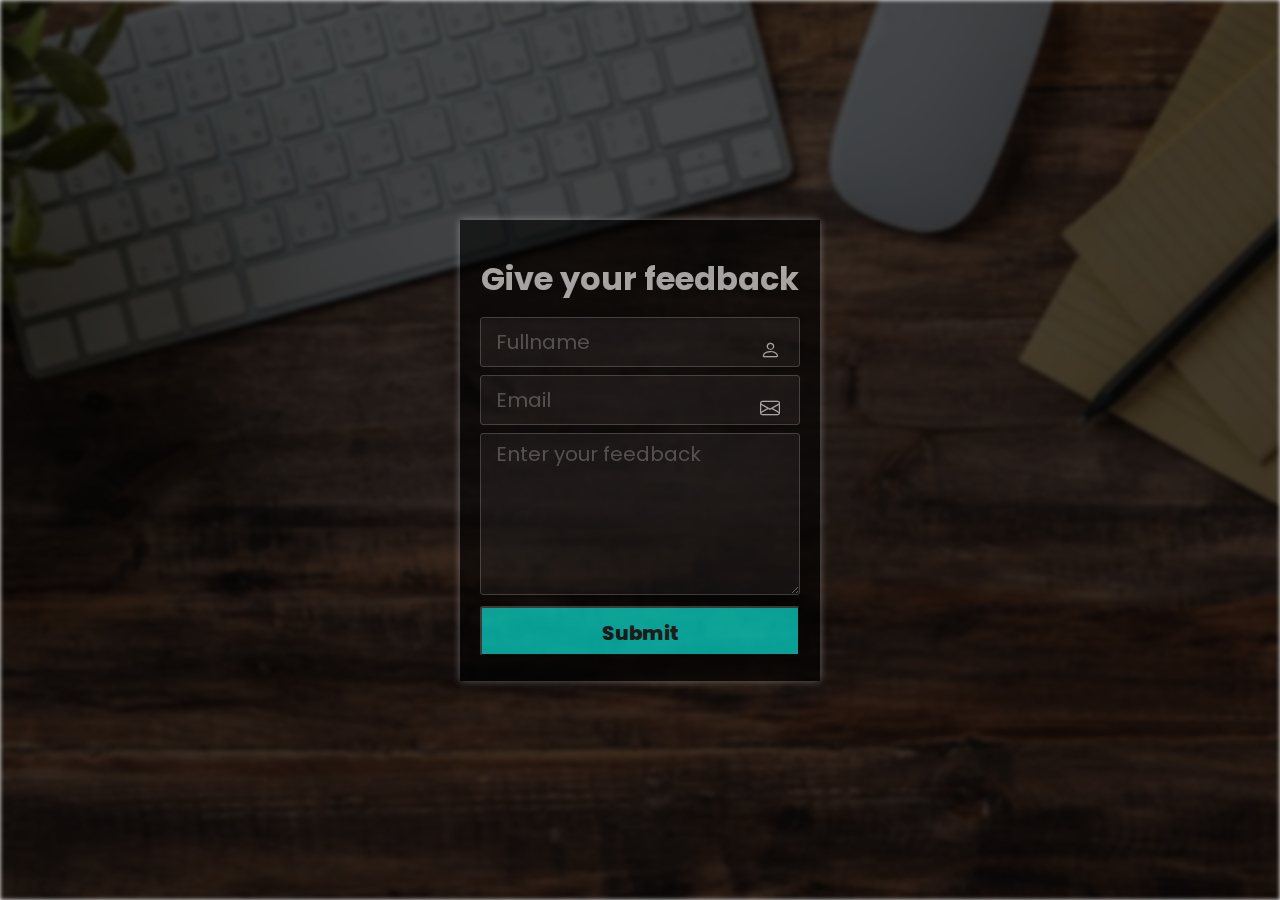
<file: HCI2- API/index.html>
<!DOCTYPE html>
<html lang="en">
<head>
  <meta charset="UTF-8" />
  <meta name="viewport" content="width=device-width, initial-scale=1.0" />
  <link rel="stylesheet" href="assets/style.css">
    <link rel="stylesheet" href="https://cdn.jsdelivr.net/npm/bootstrap-icons@1.10.5/font/bootstrap-icons.css">
    <link rel="icon" href="assets/human.png">
  <title>Feedback Form</title>
</head>
<body>
    <section></section><!--For Background Image  -->
    <div class="container">
        <form>
            <h1>Give your feedback</h1>
             <div class="id">
                <input type="text" id="fullname" placeholder="Fullname" required>
                <i class="bi bi-person"></i>
            </div>
            <div class="id">
                <input type="email" id="email" placeholder="Email"/>
                <i class="bi bi-envelope"></i>
            </div>
            <textarea cols="15" rows="5" placeholder="Enter your feedback" required></textarea>
            <p id="result"></p>
            <div class="id">
                <button type="button" onclick="checkEmail()" style="width: 200px; height: 50px; font-size: 20px; background-color: #00fff0;     color: #222;
                padding: 10px 37%;
                width: 100%;
                font-size: 20px;
                font-weight: 800;
                cursor: pointer;
                border-radius: 3px;
                text-decoration: none;">Submit</button>
            </div>
        </form>
        <script>
          function checkEmail() {
            let email = document.getElementById("email").value;
            const options = {
              method: "GET",
              headers: {
                'X-RapidAPI-Key': '9b9f9b8cf4msh0c3c6ee0f646b1ep1c99e9jsn7069fcd07777',
                'X-RapidAPI-Host': 'validect-email-verification-v1.p.rapidapi.com'
              },
            };
          
            fetch(`https://validect-email-verification-v1.p.rapidapi.com/v1/verify?email=${email}`, options)
              .then((response) => response.json())
              .then((data) => {
                console.log(data); // Log the response for debugging
                if (data.status === "valid") {
                  // Redirect to another page if email is valid
                  window.location.href = "contact.html";
                } else {
                  document.getElementById("result").innerHTML = "Invalid email";
                }
              })
              .catch((error) => {
                console.error('Error:', error);
                document.getElementById("result").innerHTML = "Error occurred";
              });
          }
          </script>
          
</body>
</html>
</file>
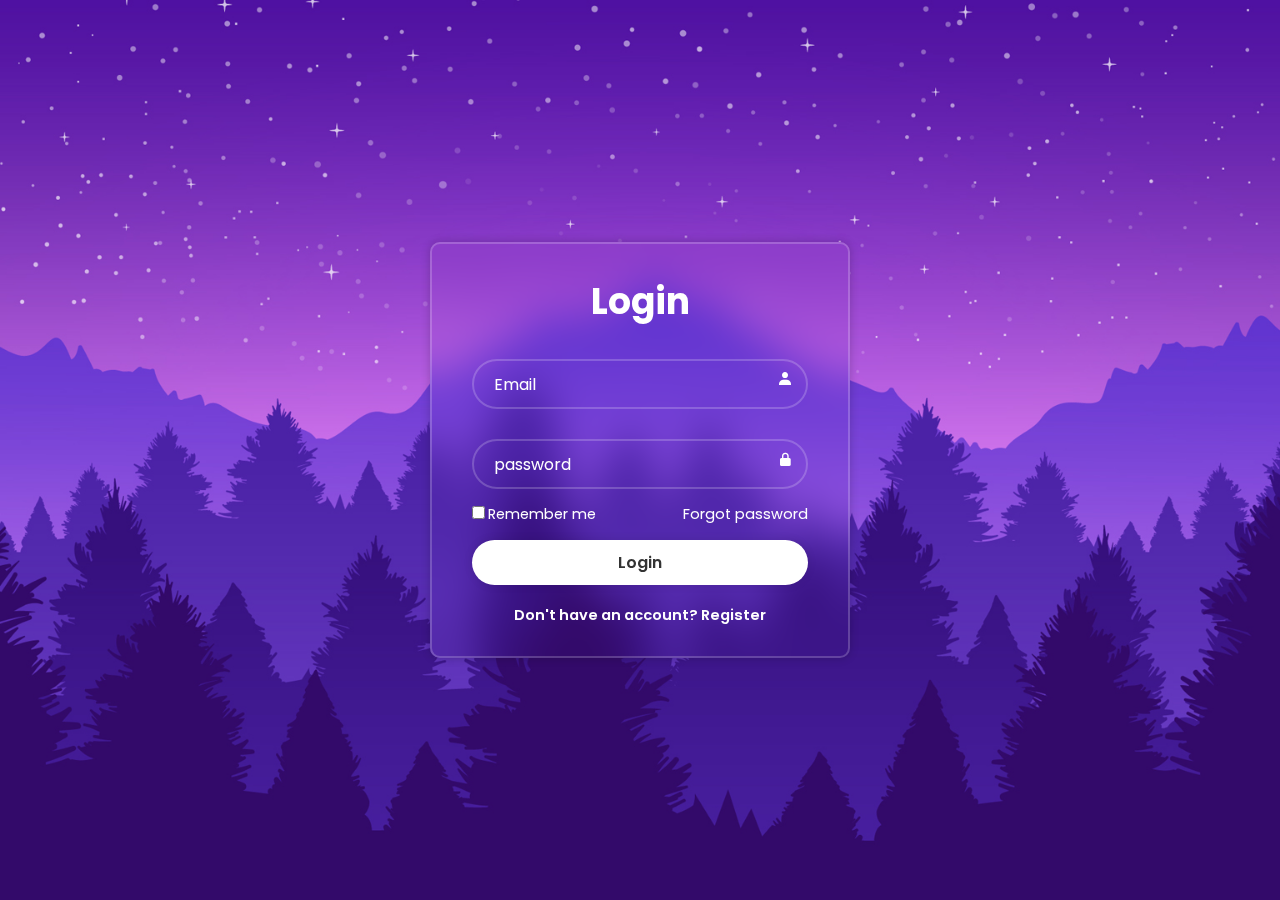
<file: HCI2-API LOGIN/index.html>
<html lang="en">
<head>
    <meta charset="UTF-8">
    <meta name="viewport" content="width=device-width, initial-scale=1.0">
    <title>Document</title>
    <link rel="stylesheet" href="css/style.css">
    <link href='https://unpkg.com/boxicons@2.1.4/css/boxicons.min.css' rel='stylesheet'>
</head>
<body>
    <div class="wrapper">
        <form action="">
            <h1>Login</h1>
            <div class="input-box">
                <input type="email" id="email" placeholder="Email">
                <i class='bx bxs-user'></i>
            </div>
            <p id="result"></p>
            <div class="input-box">
                <input type="password" placeholder="password">
                <i class='bx bxs-lock-alt'></i>
            </div>
            <div class="remember-forgot ">
                <label><input type="checkbox" placeholder="checkbox">Remember me</label>
                <a href="#">Forgot password</a>
            </div>
            <button type="button" onclick="checkEmail()" class="btn">Login</button>

            <div class="register-link">
                <p>Don't have an account? <a href="#">Register</a></p>
            </div>
        </form>
    </div>
    <script>
        function checkEmail() {
          let email = document.getElementById("email").value;
          const options = {
            method: "GET",
            headers: {
              'X-RapidAPI-Key': '9b9f9b8cf4msh0c3c6ee0f646b1ep1c99e9jsn7069fcd07777',
              'X-RapidAPI-Host': 'validect-email-verification-v1.p.rapidapi.com'
            },
          };
        
          fetch(`https://validect-email-verification-v1.p.rapidapi.com/v1/verify?email=${email}`, options)
            .then((response) => response.json())
            .then((data) => {
              console.log(data); // Log the response for debugging
              if (data.status === "valid") {
                // Redirect to another page if email is valid
                window.location.href = "home.html";
              } else {
                document.getElementById("result").innerHTML = "Invalid email";
              }
            })
            .catch((error) => {
              console.error('Error:', error);
              document.getElementById("result").innerHTML = "Error occurred";
            });
        }
        </script>
</body>
</html>
</file>
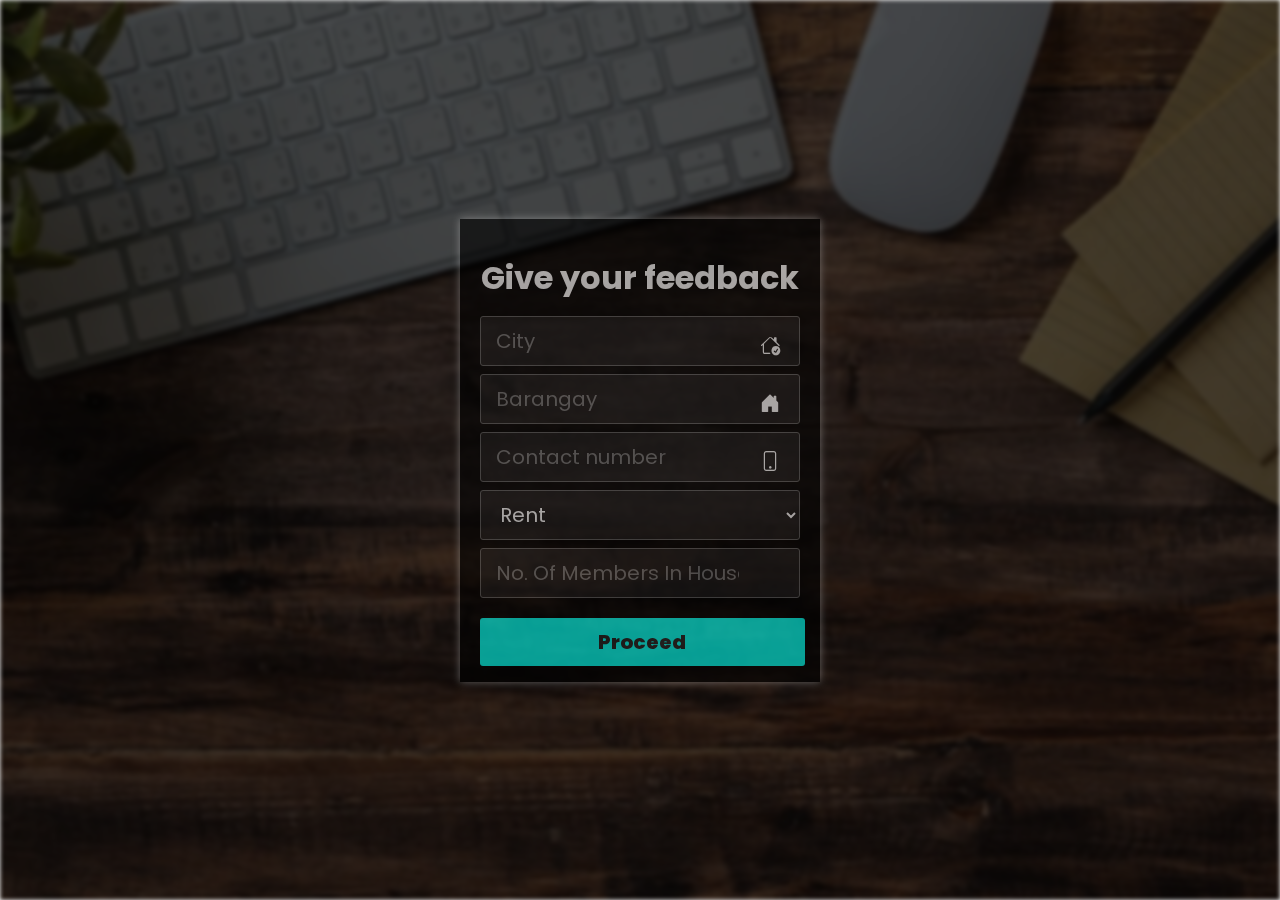
<file: HCI2- API/contact.html>
<html lang="en">
<head>
    <meta charset="UTF-8">
    <meta http-equiv="X-UA-Compatible" content="IE=edge">
    <meta name="viewport" content="width=device-width, initial-scale=1.0">
    <link rel="stylesheet" href="assets/style.css">
    <link rel="stylesheet" href="https://cdn.jsdelivr.net/npm/bootstrap-icons@1.10.5/font/bootstrap-icons.css">
    <link rel="icon" href="assets/human.png">
    <title>Feedback form</title>
</head>
<body>
    <section></section>
    <div class="container">
        <form>
            <h1>Give your feedback</h1>
             <div class="id">
                <input type="text" placeholder="City">
                <i class="bi bi-house-check"></i>
            </div>
            <div class="id">
                <input type="text" placeholder="Barangay">
                <i class="bi bi-house-door-fill"></i>
            </div>
            <div class="id">
                <input type="number" placeholder="Contact number" maxlength="11">
                <i class="bi bi-phone"></i>
            </div>
          
            <div class="id">
                <select name="Ownership" placeholder="Ownership">
                    <option value="Rent">Rent</option>
                    <option value="Own">Own</option>
            </div>
            <div class="id">
                <input type="number" placeholder="No. Of Members In Household">
            </div>
            <br>
            <a href="proceed.html">Proceed</a>
           
        </form>



</body>
</html>
</file>
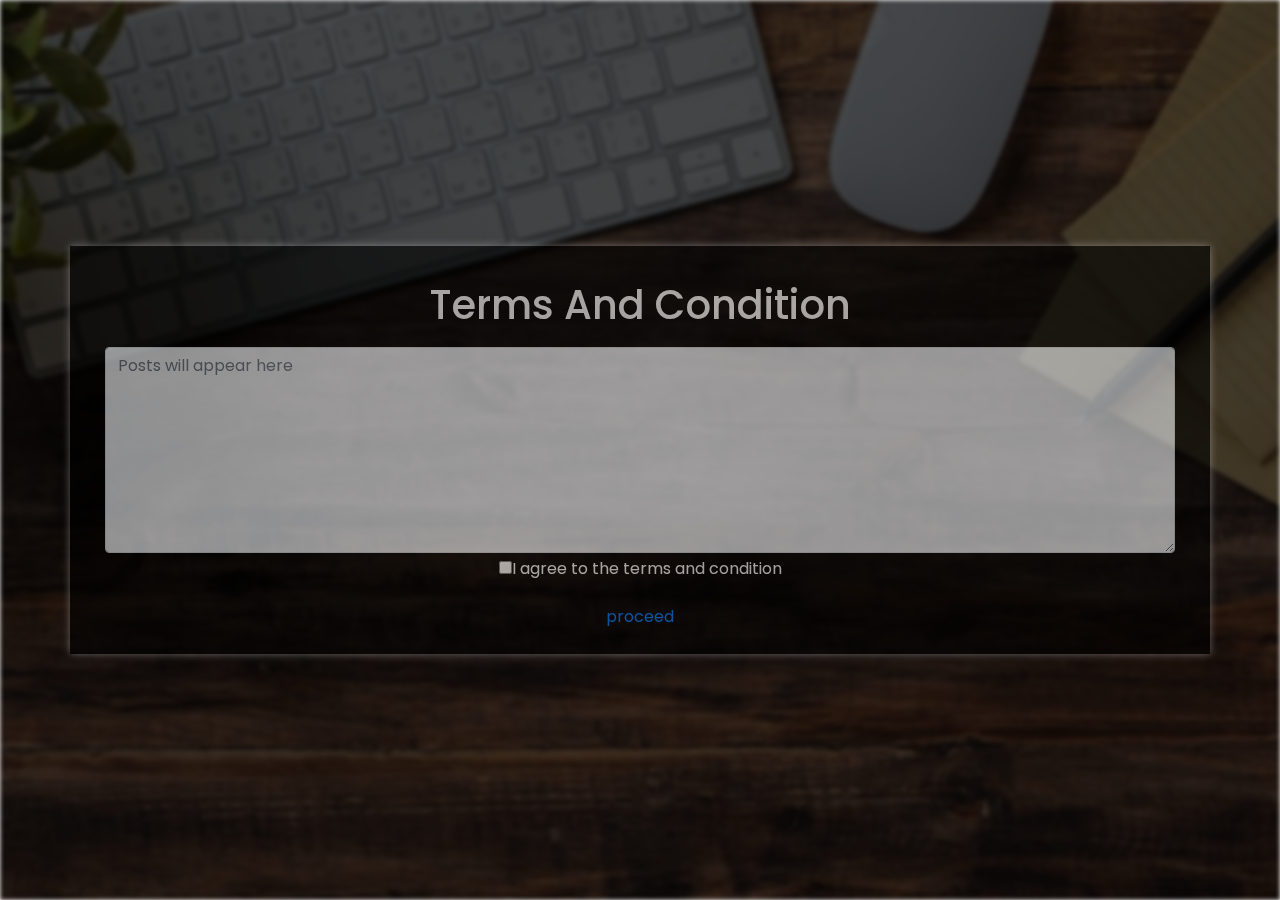
<file: HCI2- API/proceed.html>
<!DOCTYPE html>
<html lang="en">

<head>
  <meta charset="UTF-8">
  <meta name="viewport" content="width=device-width, initial-scale=1.0">
  <title>Simple load post using api</title>
  <link rel="stylesheet" href="assets/style2.css">
  <link rel="stylesheet" href="https://cdn.jsdelivr.net/npm/bootstrap-icons@1.10.5/font/bootstrap-icons.css">
  <link rel="icon" href="assets/human.png">
  <link rel="stylesheet" href="https://stackpath.bootstrapcdn.com/bootstrap/4.3.1/css/bootstrap.min.css">
</head>

<body>
  <section></section>
<div class="container">
    
    <form>
        <div class="id">
            <h1>Terms And Condition</h1>
            <textarea cols="5" rows="8" placeholder="Posts will appear here" class="form-control" id="postList" disabled></textarea>
        </div>
        <div class="id">
            <input type="checkbox" id="checkbox">I agree to the terms and condition</div><br>
            <a href="index.html">proceed</a>
        </div>
    </form>
</div>


  <script src="https://code.jquery.com/jquery-3.3.1.min.js"></script>
  <script src="https://stackpath.bootstrapcdn.com/bootstrap/4.3.1/js/bootstrap.min.js"></script>

  <script>
    $(document).ready(function() {
      loadPosts(); // Call loadPosts() when the document is ready
    });

    async function loadPosts() {
      const response = await fetch('https://jsonplaceholder.typicode.com/posts');
      const posts = await response.json();

      const postList = document.getElementById('postList');

      // Clear the textarea before appending posts
      postList.value = '';

      posts.forEach(post => {
        // Append each post title to the textarea
        postList.value += post.title + '\n';
      });
    }
  </script>

</body>

</html>
</file>
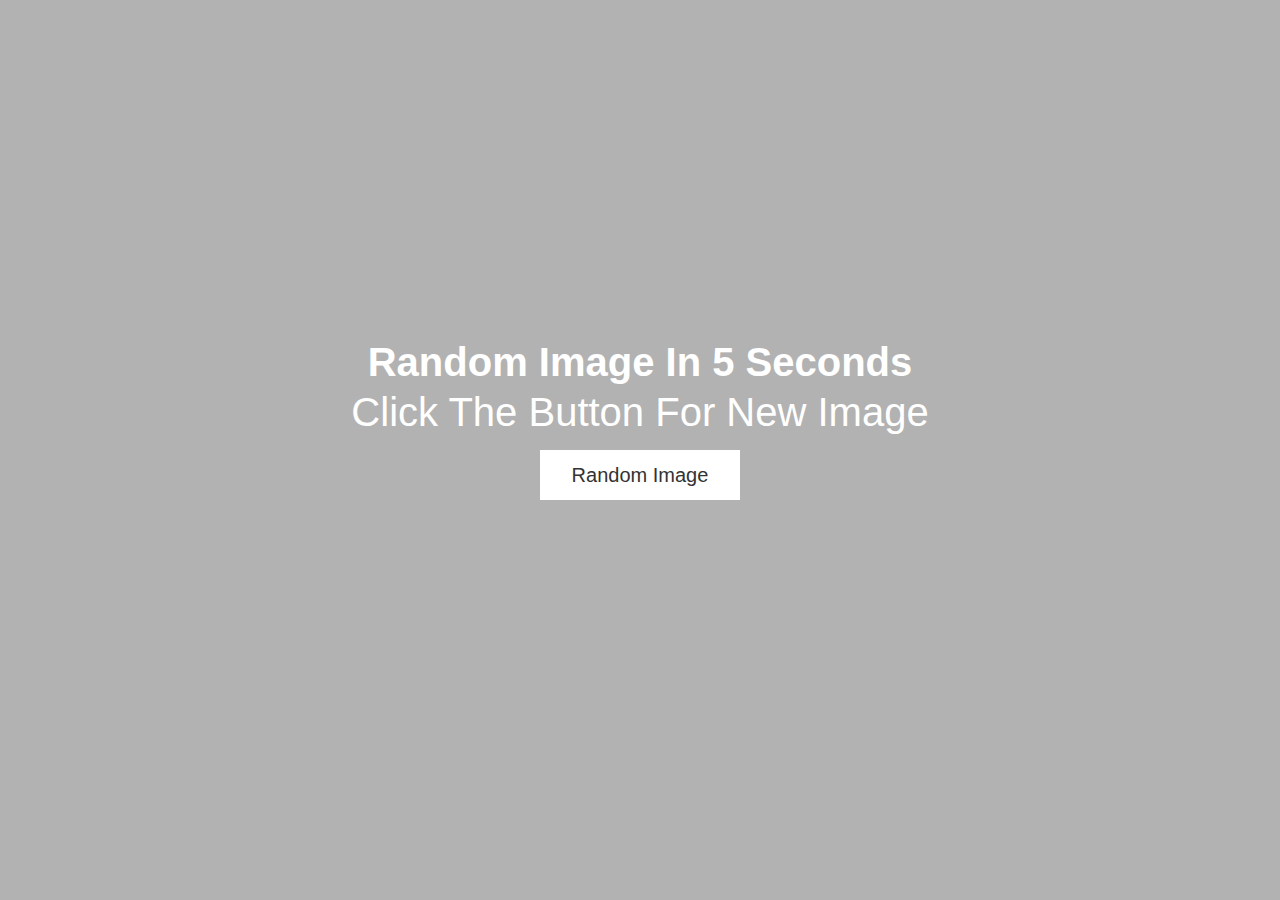
<file: HCI2-API LOGIN/home.html>
<html lang="en">
<head>
    <meta charset="UTF-8">
    <meta name="viewport" content="width=device-width, initial-scale=1.0">
    <link rel="stylesheet" href="css/custom.css">
    <title>Document</title>
</head>
<body>
    <div class="container">
        <div class="content">
            <h3>Random image in 5 Seconds</h3>
            <p>Click the button for new image</p>
            <button onclick="refresh()">random image</button>

        </div>






    </div>
    <script>
        function refresh(){
            window.location.reload()
        }
        setInterval(refresh, 5000);

    </script>
</body>
</html>
</file>
<file: HCI2- API/assets/style.css>
@import url('https://fonts.googleapis.com/css2?family=Poppins&display=swap');
*{
    margin: 0;
    padding: 0;
    font-family: 'Poppins',sans-serif;
    box-sizing: border-box;
    outline: none;
    color: #ffff;
}
/* Para sa background image */
section{
    position: absolute;
    height: 100%;
    width: 100%;
    background:url(img_1.jpg);
    background-size: cover; /*para di magbalik2 and image background*/
    background-position: center;
    filter: blur(2px) brightness(30%);
}
/* Para Macentered iyang Forms */
body{
    display: flex;
    min-height: 100vh;
    align-items: center;
    justify-content: center;
}
/* Design para sa box ug sa overall container para maemphasize ang forms*/
.container{
    width: 360px;
    background: #000;
    box-shadow: 0 0 8px rgba(250, 250, 250, 0.6);
    opacity: 0.6;
}
.container form {
    width: 100%;
    text-align: center;
    padding: 25px 20px;
}
form h1{
    padding: 10px 0;
}
form .id{
    position: relative;
}
.id i{
    position: absolute;
    font-size: 20px;
    top: 40%;
    right: 10px;
    transform: translate(-50%);
}
form input{
    width: 100%;
    height: 50px;
    margin: 4px 0;
    border: 1px solid #5c5c5c;
    border-radius: 3px;
    background: #181717;
    padding: 0 15px;
    padding-right: 45px;
    font-size: 20px;
}
form textarea{
    padding: 5px 15px;
    border: 1px solid #5c5c5c;
    border-radius: 3px;
    background: #181717;
    font-size: 20px;
    width: 100%;
    margin: 4px 0;
}
form a {
    margin-top: 10px;
    border: none;
    background: #00fff0;
    color: #222;
    padding: 10px 37%;
    width: 100%;
    font-size: 20px;
    font-weight: 800;
    cursor: pointer;
    border-radius: 3px;
    text-decoration: none;
}
form select {
    width: 100%;
    height: 50px;
    margin: 4px 0;
    border: 1px solid #5c5c5c;
    border-radius: 3px;
    background: #181717;
    padding: 0 15px;
    padding-right: 45px;
    font-size: 20px;
}
/* Para sa outline sa each form */
form input:focus,
form textarea:focus{
    border: 1px solid #00fff0;
    color: #00fff0;
    transition: all 0.3s ease;
}
/* Para mucolor ang placeholder ug muoutline */
form input:focus::placeholder,
form textarea:focus::placeholder{
    padding-left: 4px;
    color: #00fff0;
    transition: all 0.3s ease;
}
/* para mucolor ug dungan ang icons sa placeholder */
form input:focus + i{
    color: #00fff0;
    transition: all 0.3s ease;
}
</file>
<file: HCI2-API LOGIN/css/style.css>
@import url("https://fonts.googleapis.com/css2?family=Poppins:wght@300;400;500;600;700;800;900&display=swap");

*{
    margin: 0;
    padding: 0;
    box-sizing: border-box;
    font-family: "Poppins", sans-serif;
}

body{
    display: flex;
    justify-content: center;
    align-items: center;
    min-height:100vh;
    background: url('img.jpg') no-repeat;
    background-size: cover;
    background-position: center;
}
.wrapper{
    width:420px;
    background: transparent;    
    border: 2px solid rgba(255, 255, 255, .2);
    backdrop-filter: blur(20px);
    color:#fff;
    border-radius: 10px;
    padding: 30px 40px;
    box-shadow: 0 0 10px rgba(0,0,0, .2);
}.wrapper h1{
    font-size: 36px;
    text-align: center;
}

.wrapper .input-box{
    width:100%;
    height:50px;
    margin: 30px 0;
}
.input-box input{
    width:100%;
    height:100%;
    background: transparent;
    border: none;
    outline: none;
    border: 2px solid rgba(255, 255, 255, .2);
    border-radius: 40px;
    font-size: 16px;
    color:#fff;
    padding: 20px 45px 20px 20px;
}
.input-box input::placeholder{
    color:#fff;
}
.input-box i{
    position: absolute;
    right:55px;
    margin-top: 20px;
    transform: translateY(-50%);
}
.wrapper .remember-forgot {
    display: flex;
    justify-content: space-between;
    font-size: 14.5px;
    margin: -15px 0 15px;
}
.remember-forgot label input {
    accent-color: #fff;
    margin-right:3px;
}
.remember-forgot a{
    color:#fff;
    text-decoration: none;
}
.remember-forgot a:hover{
    text-decoration: underline;
}
.wrapper .btn{
    width: 100%;
    height: 45px;
    background: #fff;
    border: none;
    outline: none;
    border-radius: 40px ;
    box-shadow: 0 0 10px rgba(0,0,0, .1);
    cursor: pointer;
    font-size: 16px;
    color: #333;
    font-weight: 600;
}
.wrapper .register-link{
    font-size: 14.5px;
    text-align: center;
    margin-top: 20px;
}
.register-link{
    color: #fff;
    text-decoration: none;
    font-weight: 600;
}
.register-link p a{
    color: #fff;
    text-decoration: none;
    font-weight: 600;
}
.register-link p a:hover{
    text-decoration:underline;
}
</file>
<file: HCI2- API/assets/style2.css>
@import url('https://fonts.googleapis.com/css2?family=Poppins&display=swap');
*{
    margin: 0;
    padding: 0;
    font-family: 'Poppins',sans-serif;
    box-sizing: border-box;
    outline: none;
    color: #ffff;
}
/* Para sa background image */
section{
    position: absolute;
    height: 100%;
    width: 100%;
    background:url(img_1.jpg);
    background-size: cover; /*para di magbalik2 and image background*/
    background-position: center;
    filter: blur(2px) brightness(30%);
}
/* Para Macentered iyang Forms */
body{
    display: flex;
    min-height: 100vh;
    align-items: center;
    justify-content: center;
}
/* Design para sa box ug sa overall container para maemphasize ang forms*/
.container{
    width: 360px;
    background: #000;
    box-shadow: 0 0 8px rgba(250, 250, 250, 0.6);
    opacity: 0.6;
}
.container form {
    width: 100%;
    text-align: center;
    padding: 25px 20px;
}
form h1{
    padding: 10px 0;
}
form .id{
    position: relative;
}
.id i{
    position: absolute;
    font-size: 20px;
    top: 40%;
    right: 10px;
    transform: translate(-50%);
}
form input{
    margin: 4px 0;
    border: 1px solid #5c5c5c;
    border-radius: 3px;
    background: #181717;
    padding: 0 15px;
    padding-right: 45px;
    font-size: 20px;
}
form textarea{
    padding: 5px 15px;
    border: 1px solid #5c5c5c;
    border-radius: 3px;
    background: #181717;
    font-size: 20px;
    width: 100%;
    margin: 4px 0;
}
form button {
    margin-top: 10px;
    border: none;
    background: #00fff0;
    color: #222;
    padding: 10px 37%;
    width: 100%;
    font-size: 20px;
    font-weight: 800;
    cursor: pointer;
    border-radius: 3px;
    text-decoration: none;
}
form select {
    width: 100%;
    height: 50px;
    margin: 4px 0;
    border: 1px solid #5c5c5c;
    border-radius: 3px;
    background: #181717;
    padding: 0 15px;
    padding-right: 45px;
    font-size: 20px;
}
/* Para sa outline sa each form */
form input:focus,
form textarea:focus{
    border: 1px solid #00fff0;
    color: #00fff0;
    transition: all 0.3s ease;
}
/* Para mucolor ang placeholder ug muoutline */
form input:focus::placeholder,
form textarea:focus::placeholder{
    padding-left: 4px;
    color: #00fff0;
    transition: all 0.3s ease;
}
/* para mucolor ug dungan ang icons sa placeholder */
form input:focus + i{
    color: #00fff0;
    transition: all 0.3s ease;
}
</file>
<file: HCI2-API LOGIN/css/custom.css>
*{
    margin: 0;
    padding: 0;
    box-sizing: border-box;
    outline: none;
    border: none;
    text-transform: capitalize;
    font-family: Verdana, Geneva, Tahoma, sans-serif;
}
.container{
    min-height: 100vh;
    display: grid;
    place-items: center;
    padding-bottom: 60px;
    background: linear-gradient(rgba(0,0,0,.3), rgba(0,0,0, .3)), url(https://source.unsplash.com/random)no-repeat;
    background-size: cover;
    background-position: center;
}
.container .content{
    text-align: center;
}
.container .content h3{
    font-size: 40px;
    color: #fff;
}
.container .content p{
    font-size: 40px;
    color: #fff;
    padding: 5px 0;
}
.container .content button{
    height: 50px;
    width: 200px;
    color: #333;
    background: #fff;
    cursor: pointer;
    font-size: 20px;
    margin-top: 10px;
}
</file>
